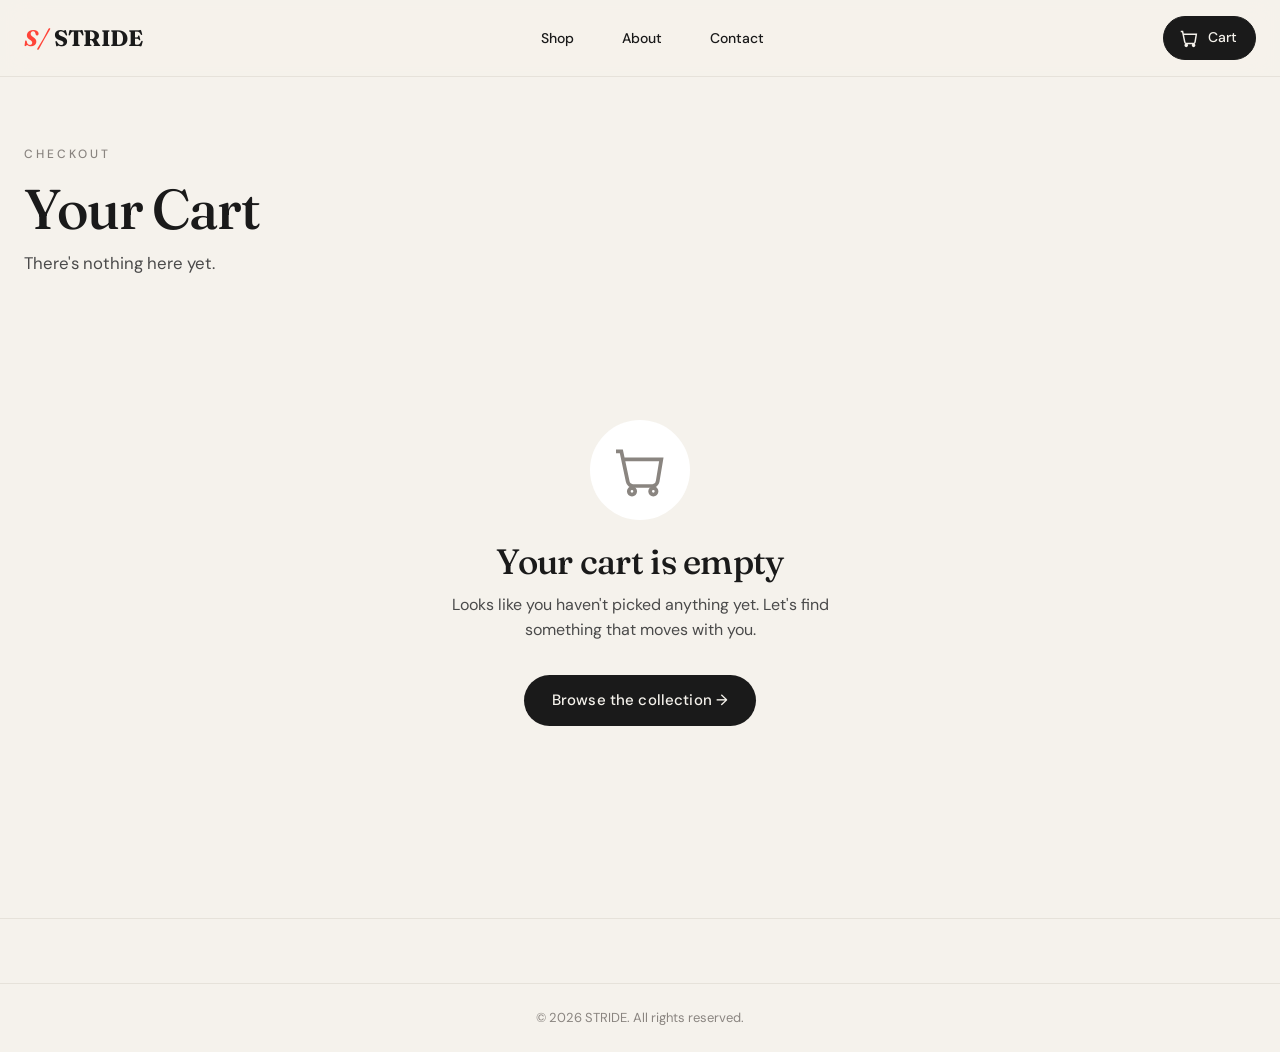
<file: cart.html>
<!DOCTYPE html>
<html lang="en">
<head>
  <meta charset="UTF-8" />
  <meta name="viewport" content="width=device-width, initial-scale=1.0" />
  <title>Your Cart — STRIDE</title>
  <link rel="preconnect" href="https://fonts.googleapis.com" />
  <link rel="preconnect" href="https://fonts.gstatic.com" crossorigin />
  <link href="https://fonts.googleapis.com/css2?family=Fraunces:opsz,wght@9..144,400;9..144,500;9..144,700;9..144,900&family=DM+Sans:wght@400;500;700&display=swap" rel="stylesheet" />
  <link rel="stylesheet" href="styles.css" />
</head>
<body class="cart-page">

  <!-- ========== HEADER ========== -->
  <header class="header" id="site-header">
    <div class="container header__inner">
      <a href="index.html" class="logo">
        <span class="logo__mark">S/</span>
        <span class="logo__text">STRIDE</span>
      </a>

      <nav class="nav" aria-label="Main navigation">
        <ul class="nav__list">
          <li><a href="index.html#catalogue" class="nav__link">Shop</a></li>
          <li><a href="index.html#about" class="nav__link">About</a></li>
          <li><a href="index.html#contact" class="nav__link">Contact</a></li>
        </ul>
      </nav>

      <div class="header__actions">
        <a href="cart.html" class="cart-btn is-active" aria-label="Open cart">
          <svg viewBox="0 0 24 24" width="22" height="22" fill="none" stroke="currentColor" stroke-width="1.6">
            <path d="M3 5h2l2.4 11.4a2 2 0 0 0 2 1.6h7.2a2 2 0 0 0 2-1.6L20 8H6"/>
            <circle cx="9" cy="20" r="1.2" fill="currentColor"/>
            <circle cx="17" cy="20" r="1.2" fill="currentColor"/>
          </svg>
          <span class="cart-btn__label">Cart</span>
          <span class="cart-badge" data-cart-count>0</span>
        </a>
        <button class="burger" id="burger" aria-label="Toggle menu" aria-expanded="false">
          <span></span><span></span><span></span>
        </button>
      </div>
    </div>
  </header>

  <!-- ========== CART CONTENT ========== -->
  <main class="cart-main">
    <div class="container">
      <div class="cart-head">
        <span class="eyebrow">Checkout</span>
        <h1 class="section-title">Your Cart</h1>
        <p class="section-sub" id="cart-summary-line">Review your selection before checkout.</p>
      </div>

      <div class="cart-grid">

        <!-- LEFT: Items list -->
        <section class="cart-items" aria-label="Cart items">
          <div id="cart-items"></div>

          <a href="index.html#catalogue" class="cart-back">&larr; Continue shopping</a>
        </section>

        <!-- RIGHT: Summary + checkout form -->
        <aside class="cart-side">
          <div class="summary">
            <h3>Order Summary</h3>
            <div class="summary__row">
              <span>Subtotal</span>
              <span data-summary="subtotal">$0.00</span>
            </div>
            <div class="summary__row">
              <span>Shipping</span>
              <span data-summary="shipping">Free</span>
            </div>
            <div class="summary__row">
              <span>Tax (12%)</span>
              <span data-summary="tax">$0.00</span>
            </div>
            <div class="summary__divider"></div>
            <div class="summary__row summary__row--total">
              <span>Total</span>
              <span data-summary="total">$0.00</span>
            </div>
          </div>

          <form class="checkout" id="checkout-form" novalidate>
            <h3>Shipping Details</h3>

            <div class="field">
              <label for="name">Full name</label>
              <input id="name" name="name" type="text" required minlength="2" placeholder="Your full name"/>
              <span class="field__error" data-error-for="name"></span>
            </div>

            <div class="field">
              <label for="email">Email</label>
              <input id="email" name="email" type="email" required placeholder="you@example.com"/>
              <span class="field__error" data-error-for="email"></span>
            </div>

            <div class="field">
              <label for="phone">Phone</label>
              <input id="phone" name="phone" type="tel" required placeholder="+7 (___) ___ __ __"/>
              <span class="field__error" data-error-for="phone"></span>
            </div>

            <div class="field">
              <label for="address">Delivery address</label>
              <textarea id="address" name="address" rows="3" required placeholder="Street, city, postal code"></textarea>
              <span class="field__error" data-error-for="address"></span>
            </div>

            <div class="field">
              <label for="payment">Payment method</label>
              <select id="payment" name="payment" required>
                <option value="">Select method</option>
                <option value="card">Credit / Debit Card</option>
                <option value="cash">Cash on delivery</option>
                <option value="kaspi">Kaspi Pay</option>
              </select>
              <span class="field__error" data-error-for="payment"></span>
            </div>

            <button type="submit" class="btn btn--primary btn--block" id="checkout-btn">
              Place order &rarr;
            </button>
          </form>
        </aside>

      </div>
    </div>
  </main>

  <!-- ========== EMPTY STATE (shown via JS when cart empty) ========== -->
  <template id="empty-cart-template">
    <div class="empty-cart">
      <div class="empty-cart__icon">
        <svg viewBox="0 0 24 24" width="64" height="64" fill="none" stroke="currentColor" stroke-width="1.4">
          <path d="M3 5h2l2.4 11.4a2 2 0 0 0 2 1.6h7.2a2 2 0 0 0 2-1.6L20 8H6"/>
          <circle cx="9" cy="20" r="1.2"/>
          <circle cx="17" cy="20" r="1.2"/>
        </svg>
      </div>
      <h2>Your cart is empty</h2>
      <p>Looks like you haven't picked anything yet. Let's find something that moves with you.</p>
      <a href="index.html#catalogue" class="btn btn--primary">Browse the collection &rarr;</a>
    </div>
  </template>

  <!-- ========== ORDER SUCCESS MODAL ========== -->
  <div class="modal" id="order-modal" hidden>
    <div class="modal__backdrop" data-close-modal></div>
    <div class="modal__panel" role="dialog" aria-modal="true" aria-labelledby="modal-title">
      <button class="modal__close" data-close-modal aria-label="Close">×</button>
      <div class="modal__icon">✓</div>
      <h2 id="modal-title">Order placed!</h2>
      <p>Thank you for your purchase. We've sent a confirmation to your email.</p>
      <p class="modal__order-id">Order #<span id="order-id">000000</span></p>
      <a href="index.html" class="btn btn--primary">Back to shop</a>
    </div>
  </div>

  <!-- ========== FOOTER ========== -->
  <footer class="footer">
    <div class="container footer__bottom footer__bottom--single">
      <span>© 2026 STRIDE. All rights reserved.</span>
    </div>
  </footer>

  <!-- Toast -->
  <div class="toast" id="toast" role="status" aria-live="polite"></div>

  <script src="script.js"></script>
</body>
</html>
</file>
<file: styles.css>
/* =====================================================
   STRIDE — Premium Sneaker Store
   Author: Group Project (Web Development I)
   Vanilla CSS · Mobile-first · 3 breakpoints
   ===================================================== */

/* ---------- 1. DESIGN TOKENS ---------- */
:root {
  /* Color system */
  --bg:           #f5f2ec;     /* warm cream */
  --bg-elev:     #ffffff;     /* cards */
  --ink:         #1a1a1a;     /* text */
  --ink-soft:    #4a4a4a;
  --ink-mute:    #8a8580;
  --line:        #e6e2da;
  --accent:      #ff4438;     /* coral red */
  --accent-deep: #d8281d;
  --success:     #2e7d56;
  --error:       #c1361b;

  /* Spacing scale */
  --s-1: 4px;
  --s-2: 8px;
  --s-3: 12px;
  --s-4: 16px;
  --s-5: 24px;
  --s-6: 32px;
  --s-7: 48px;
  --s-8: 64px;
  --s-9: 96px;

  /* Layout */
  --container: 1280px;
  --radius:    14px;
  --radius-sm: 8px;
  --radius-lg: 22px;

  /* Type */
  --display: 'Fraunces', Georgia, serif;
  --body:    'DM Sans', system-ui, sans-serif;

  /* Motion */
  --ease:   cubic-bezier(.2, .7, .2, 1);
  --ease-out: cubic-bezier(.16, 1, .3, 1);

  /* Shadows */
  --shadow-sm: 0 1px 2px rgba(20,20,20,.05), 0 1px 1px rgba(20,20,20,.04);
  --shadow:    0 10px 30px -10px rgba(20,20,20,.18);
  --shadow-lg: 0 30px 60px -20px rgba(20,20,20,.25);
}

/* ---------- 2. RESET ---------- */
*,
*::before,
*::after { box-sizing: border-box; }

* { margin: 0; padding: 0; }

html { scroll-behavior: smooth; -webkit-text-size-adjust: 100%; }

body {
  font-family: var(--body);
  font-size: 16px;
  line-height: 1.55;
  color: var(--ink);
  background: var(--bg);
  -webkit-font-smoothing: antialiased;
  -moz-osx-font-smoothing: grayscale;
  overflow-x: hidden;
}

img { max-width: 100%; display: block; }
button { font: inherit; cursor: pointer; border: 0; background: transparent; color: inherit; }
a { color: inherit; text-decoration: none; }
input, textarea, select { font: inherit; color: inherit; }
ul { list-style: none; }
h1, h2, h3, h4 { font-family: var(--display); font-weight: 500; letter-spacing: -.02em; line-height: 1.05; }
em { font-style: italic; font-family: var(--display); }

/* ---------- 3. UTILITIES ---------- */
.container {
  width: 100%;
  max-width: var(--container);
  margin: 0 auto;
  padding-inline: var(--s-5);
}

.eyebrow {
  display: inline-block;
  font-family: var(--body);
  font-size: 12px;
  letter-spacing: .25em;
  text-transform: uppercase;
  color: var(--ink-mute);
  font-weight: 500;
  margin-bottom: var(--s-4);
}

.section-title {
  font-size: clamp(2rem, 5vw, 3.5rem);
  margin-bottom: var(--s-3);
}

.section-sub {
  color: var(--ink-soft);
  font-size: 1.05rem;
  max-width: 540px;
}

.section-head { margin-bottom: var(--s-7); }

/* ---------- 4. BUTTONS ---------- */
.btn {
  display: inline-flex;
  align-items: center;
  justify-content: center;
  gap: var(--s-2);
  padding: 14px 28px;
  border-radius: 999px;
  font-weight: 500;
  font-size: 15px;
  letter-spacing: .01em;
  transition: transform .25s var(--ease), background .25s var(--ease), color .25s var(--ease);
  white-space: nowrap;
}

.btn--primary {
  background: var(--ink);
  color: var(--bg);
}
.btn--primary:hover { background: var(--accent); transform: translateY(-2px); }
.btn--primary:active { transform: translateY(0); }

.btn--ghost {
  background: transparent;
  border: 1.5px solid var(--ink);
  color: var(--ink);
}
.btn--ghost:hover { background: var(--ink); color: var(--bg); }

.btn--block { width: 100%; padding: 16px; }

/* ---------- 5. HEADER ---------- */
.header {
  position: sticky;
  top: 0;
  z-index: 50;
  background: rgba(245, 242, 236, .9);
  backdrop-filter: saturate(180%) blur(14px);
  -webkit-backdrop-filter: saturate(180%) blur(14px);
  border-bottom: 1px solid var(--line);
}

.header__inner {
  display: flex;
  align-items: center;
  justify-content: space-between;
  gap: var(--s-5);
  height: 76px;
}

.logo {
  display: inline-flex;
  align-items: baseline;
  gap: 6px;
  font-family: var(--display);
  font-weight: 700;
  font-size: 1.4rem;
  letter-spacing: -.02em;
}
.logo__mark {
  color: var(--accent);
  font-style: italic;
}

.nav__list {
  display: flex;
  gap: var(--s-7);
}
.nav__link {
  font-size: 14px;
  font-weight: 500;
  position: relative;
  padding: 6px 0;
  transition: color .25s var(--ease);
}
.nav__link::after {
  content: '';
  position: absolute;
  inset: auto 0 0 0;
  height: 1.5px;
  background: var(--accent);
  transform: scaleX(0);
  transform-origin: left;
  transition: transform .35s var(--ease);
}
.nav__link:hover { color: var(--accent); }
.nav__link:hover::after { transform: scaleX(1); }

.header__actions {
  display: flex;
  align-items: center;
  gap: var(--s-4);
}

.cart-btn {
  position: relative;
  display: inline-flex;
  align-items: center;
  gap: 8px;
  padding: 10px 18px 10px 14px;
  border: 1.5px solid var(--ink);
  border-radius: 999px;
  font-size: 14px;
  font-weight: 500;
  transition: background .25s var(--ease), color .25s var(--ease);
}
.cart-btn:hover, .cart-btn.is-active {
  background: var(--ink);
  color: var(--bg);
}
.cart-btn__label {}
.cart-badge {
  position: absolute;
  top: -8px;
  right: -8px;
  min-width: 22px;
  height: 22px;
  padding: 0 6px;
  background: var(--accent);
  color: white;
  border-radius: 999px;
  font-size: 11px;
  font-weight: 700;
  display: inline-flex;
  align-items: center;
  justify-content: center;
  border: 2px solid var(--bg);
  transform: scale(0);
  transition: transform .35s var(--ease-out);
}
.cart-badge.is-visible { transform: scale(1); }
.cart-badge.bump { animation: badgeBump .55s var(--ease-out); }
@keyframes badgeBump {
  0%   { transform: scale(1); }
  35%  { transform: scale(1.45); }
  100% { transform: scale(1); }
}

.burger {
  display: none;
  width: 38px;
  height: 38px;
  flex-direction: column;
  justify-content: center;
  align-items: center;
  gap: 5px;
}
.burger span {
  display: block;
  width: 22px;
  height: 1.8px;
  background: var(--ink);
  transition: transform .3s var(--ease), opacity .3s var(--ease);
}
.burger.is-open span:nth-child(1) { transform: translateY(7px) rotate(45deg); }
.burger.is-open span:nth-child(2) { opacity: 0; }
.burger.is-open span:nth-child(3) { transform: translateY(-7px) rotate(-45deg); }

/* ---------- 6. HERO ---------- */
.hero {
  padding: var(--s-9) 0 var(--s-8);
  position: relative;
  overflow: hidden;
}
.hero__inner {
  display: grid;
  grid-template-columns: 1fr 1fr;
  align-items: center;
  gap: var(--s-7);
}
.hero__title {
  font-size: clamp(3rem, 8vw, 6.5rem);
  font-weight: 500;
  letter-spacing: -.04em;
  line-height: .95;
  margin-bottom: var(--s-5);
}
.hero__title em {
  color: var(--accent);
  font-weight: 400;
}
.hero__lead {
  font-size: 1.1rem;
  color: var(--ink-soft);
  max-width: 460px;
  margin-bottom: var(--s-6);
}

.hero__visual {
  position: relative;
  aspect-ratio: 1 / 1;
  display: flex;
  align-items: center;
  justify-content: center;
}
.hero__circle {
  position: absolute;
  inset: 8% 8%;
  background: radial-gradient(circle at 30% 30%, #ffd1cc, var(--accent) 80%);
  border-radius: 50%;
  filter: blur(.5px);
  animation: float 6s ease-in-out infinite;
}
.hero__image {
  position: relative;
  z-index: 2;
  width: 95%;
  transform: rotate(-12deg);
  filter: drop-shadow(0 35px 35px rgba(0,0,0,.25));
  animation: float 5s ease-in-out infinite;
}
.hero__tag {
  position: absolute;
  top: 10%;
  right: 6%;
  font-family: var(--display);
  font-size: 0.85rem;
  letter-spacing: .2em;
  color: var(--ink);
  background: var(--bg);
  padding: 6px 12px;
  border-radius: 999px;
  z-index: 3;
  border: 1px solid var(--line);
}
@keyframes float {
  0%, 100% { transform: translateY(0) rotate(-12deg); }
  50%      { transform: translateY(-12px) rotate(-10deg); }
}
.hero__circle { animation-name: floatCircle; }
@keyframes floatCircle {
  0%, 100% { transform: scale(1); }
  50%      { transform: scale(1.04); }
}

/* ---------- 7. CATALOGUE ---------- */
.catalogue { padding: var(--s-9) 0; }

.filters {
  display: flex;
  gap: var(--s-2);
  flex-wrap: wrap;
  margin-bottom: var(--s-7);
}
.filter {
  padding: 10px 22px;
  border: 1.5px solid var(--line);
  border-radius: 999px;
  font-size: 14px;
  font-weight: 500;
  color: var(--ink-soft);
  transition: all .25s var(--ease);
}
.filter:hover { border-color: var(--ink); color: var(--ink); }
.filter.is-active {
  background: var(--ink);
  border-color: var(--ink);
  color: var(--bg);
}

.products {
  display: grid;
  grid-template-columns: repeat(4, 1fr);
  gap: var(--s-5);
}

.product {
  background: var(--bg-elev);
  border-radius: var(--radius-lg);
  overflow: hidden;
  display: flex;
  flex-direction: column;
  transition: transform .35s var(--ease), box-shadow .35s var(--ease);
  position: relative;
  opacity: 0;
  transform: translateY(20px);
  animation: fadeInUp .7s var(--ease-out) forwards;
}
.product:hover {
  transform: translateY(-6px);
  box-shadow: var(--shadow);
}
@keyframes fadeInUp {
  to { opacity: 1; transform: translateY(0); }
}

.product__media {
  position: relative;
  aspect-ratio: 1 / 1;
  overflow: hidden;
  background: linear-gradient(135deg, #efeae0, #e6dfd2);
}
.product__media img {
  width: 100%;
  height: 100%;
  object-fit: cover;
  transition: transform .8s var(--ease);
}
.product:hover .product__media img { transform: scale(1.08) rotate(-2deg); }

.product__badge {
  position: absolute;
  top: 14px;
  left: 14px;
  background: var(--accent);
  color: white;
  font-size: 11px;
  letter-spacing: .14em;
  text-transform: uppercase;
  font-weight: 700;
  padding: 5px 10px;
  border-radius: 999px;
}

.product__body {
  padding: var(--s-5);
  display: flex;
  flex-direction: column;
  gap: 6px;
  flex: 1;
}
.product__cat {
  font-size: 11px;
  text-transform: uppercase;
  letter-spacing: .18em;
  color: var(--ink-mute);
  font-weight: 500;
}
.product__name {
  font-family: var(--display);
  font-size: 1.4rem;
  font-weight: 500;
  margin-top: 2px;
}
.product__desc {
  font-size: 0.92rem;
  color: var(--ink-soft);
  line-height: 1.5;
  margin: 6px 0 var(--s-4);
}
.product__foot {
  margin-top: auto;
  display: flex;
  align-items: center;
  justify-content: space-between;
  gap: var(--s-3);
}
.product__price {
  font-family: var(--display);
  font-size: 1.3rem;
  font-weight: 700;
  letter-spacing: -.01em;
}
.product__add {
  width: 44px;
  height: 44px;
  border-radius: 50%;
  background: var(--ink);
  color: var(--bg);
  font-size: 22px;
  display: inline-flex;
  align-items: center;
  justify-content: center;
  transition: background .25s var(--ease), transform .25s var(--ease);
  flex-shrink: 0;
}
.product__add:hover { background: var(--accent); transform: rotate(90deg); }

/* ---------- 8. ABOUT ---------- */
.about {
  padding: var(--s-9) 0;
  background: var(--ink);
  color: var(--bg);
}
.about .eyebrow { color: rgba(245,242,236,.6); }
.about .section-title em { color: var(--accent); }

.about__inner {
  display: grid;
  grid-template-columns: 1fr 1fr;
  gap: var(--s-8);
  align-items: center;
}
.about__text p {
  margin-top: var(--s-4);
  color: rgba(245,242,236,.78);
  max-width: 480px;
  line-height: 1.7;
}
.stats {
  display: flex;
  gap: var(--s-7);
  margin-top: var(--s-6);
  flex-wrap: wrap;
}
.stat strong {
  display: block;
  font-family: var(--display);
  font-size: 2.5rem;
  font-weight: 500;
  letter-spacing: -.02em;
}
.stat span {
  font-size: 13px;
  color: rgba(245,242,236,.6);
  letter-spacing: .1em;
  text-transform: uppercase;
}
.about__image {
  border-radius: var(--radius-lg);
  overflow: hidden;
  aspect-ratio: 4 / 5;
}
.about__image img {
  width: 100%; height: 100%; object-fit: cover;
  filter: grayscale(.3);
  transition: transform .8s var(--ease), filter .5s var(--ease);
}
.about__image:hover img { transform: scale(1.04); filter: grayscale(0); }

/* ---------- 9. FOOTER ---------- */
.footer {
  background: var(--bg);
  border-top: 1px solid var(--line);
  padding-top: var(--s-8);
}
.footer__inner {
  display: grid;
  grid-template-columns: 2fr 1fr 1fr 1fr;
  gap: var(--s-6);
  padding-bottom: var(--s-7);
}
.footer__brand h3 {
  font-size: 1.5rem;
  margin: 6px 0 4px;
}
.footer__brand p { color: var(--ink-mute); font-size: 14px; }
.footer__col h4 {
  font-family: var(--body);
  font-size: 13px;
  text-transform: uppercase;
  letter-spacing: .15em;
  margin-bottom: var(--s-4);
  font-weight: 700;
}
.footer__col ul { display: flex; flex-direction: column; gap: 10px; }
.footer__col a { color: var(--ink-soft); font-size: 14px; transition: color .2s; }
.footer__col a:hover { color: var(--accent); }
.footer__col li { color: var(--ink-soft); font-size: 14px; }

.footer__bottom {
  display: flex;
  justify-content: space-between;
  padding: var(--s-5) var(--s-5);
  border-top: 1px solid var(--line);
  font-size: 13px;
  color: var(--ink-mute);
}
.footer__bottom--single { justify-content: center; }

/* =====================================================
   CART PAGE
   ===================================================== */
.cart-main { padding: var(--s-8) 0 var(--s-9); min-height: 60vh; }

.cart-head { margin-bottom: var(--s-7); }

.cart-grid {
  display: grid;
  grid-template-columns: 1.5fr 1fr;
  gap: var(--s-7);
  align-items: flex-start;
}

/* Cart item card */
.cart-item {
  display: grid;
  grid-template-columns: 110px 1fr auto;
  gap: var(--s-5);
  padding: var(--s-5);
  background: var(--bg-elev);
  border-radius: var(--radius);
  margin-bottom: var(--s-3);
  transition: transform .3s var(--ease), opacity .3s var(--ease);
}
.cart-item.is-removing { opacity: 0; transform: translateX(-30px); }

.cart-item__media {
  width: 110px;
  height: 110px;
  border-radius: var(--radius-sm);
  overflow: hidden;
  background: linear-gradient(135deg, #efeae0, #e6dfd2);
}
.cart-item__media img { width: 100%; height: 100%; object-fit: cover; }

.cart-item__body { display: flex; flex-direction: column; gap: 4px; min-width: 0; }
.cart-item__cat {
  font-size: 11px;
  letter-spacing: .15em;
  text-transform: uppercase;
  color: var(--ink-mute);
}
.cart-item__name {
  font-family: var(--display);
  font-size: 1.25rem;
  font-weight: 500;
}
.cart-item__price-unit {
  font-size: 14px;
  color: var(--ink-soft);
  margin-top: 2px;
}

.cart-item__controls {
  display: flex;
  align-items: center;
  gap: var(--s-3);
  margin-top: auto;
}
.qty {
  display: inline-flex;
  align-items: center;
  border: 1.5px solid var(--line);
  border-radius: 999px;
  padding: 4px;
  gap: 2px;
}
.qty button {
  width: 30px;
  height: 30px;
  border-radius: 50%;
  font-size: 18px;
  font-weight: 500;
  color: var(--ink);
  transition: background .2s, color .2s;
  display: inline-flex; align-items: center; justify-content: center;
}
.qty button:hover { background: var(--ink); color: var(--bg); }
.qty__count {
  min-width: 28px;
  text-align: center;
  font-weight: 600;
  font-size: 15px;
}

.cart-item__remove {
  font-size: 13px;
  color: var(--ink-mute);
  transition: color .2s;
  text-decoration: underline;
  text-underline-offset: 3px;
}
.cart-item__remove:hover { color: var(--error); }

.cart-item__total {
  display: flex;
  flex-direction: column;
  align-items: flex-end;
  justify-content: space-between;
  font-family: var(--display);
  font-size: 1.25rem;
  font-weight: 700;
}

.cart-back {
  display: inline-block;
  margin-top: var(--s-5);
  font-size: 14px;
  color: var(--ink-soft);
  border-bottom: 1px solid transparent;
  transition: border-color .2s;
}
.cart-back:hover { border-color: var(--ink); }

/* Summary block */
.summary {
  background: var(--bg-elev);
  padding: var(--s-6);
  border-radius: var(--radius);
  margin-bottom: var(--s-4);
}
.summary h3 {
  font-family: var(--body);
  font-size: 13px;
  letter-spacing: .15em;
  text-transform: uppercase;
  margin-bottom: var(--s-4);
  font-weight: 700;
}
.summary__row {
  display: flex;
  justify-content: space-between;
  padding: 10px 0;
  font-size: 15px;
  color: var(--ink-soft);
}
.summary__row--total {
  font-family: var(--display);
  font-size: 1.4rem;
  font-weight: 700;
  color: var(--ink);
  padding-top: var(--s-4);
}
.summary__divider {
  height: 1px;
  background: var(--line);
  margin: var(--s-3) 0;
}

/* Checkout form */
.checkout {
  background: var(--bg-elev);
  padding: var(--s-6);
  border-radius: var(--radius);
}
.checkout h3 {
  font-family: var(--body);
  font-size: 13px;
  letter-spacing: .15em;
  text-transform: uppercase;
  margin-bottom: var(--s-5);
  font-weight: 700;
}

.field { margin-bottom: var(--s-4); }
.field label {
  display: block;
  font-size: 13px;
  color: var(--ink-soft);
  margin-bottom: 6px;
  font-weight: 500;
}
.field input,
.field textarea,
.field select {
  width: 100%;
  padding: 12px 14px;
  background: var(--bg);
  border: 1.5px solid transparent;
  border-radius: var(--radius-sm);
  font-size: 14px;
  color: var(--ink);
  transition: border-color .2s, background .2s;
  font-family: inherit;
}
.field input:focus,
.field textarea:focus,
.field select:focus {
  outline: none;
  border-color: var(--ink);
  background: var(--bg-elev);
}
.field textarea { resize: vertical; min-height: 80px; }
.field.has-error input,
.field.has-error textarea,
.field.has-error select { border-color: var(--error); }
.field__error {
  display: block;
  font-size: 12px;
  color: var(--error);
  margin-top: 4px;
  min-height: 14px;
}

/* Empty cart state */
.empty-cart {
  text-align: center;
  padding: var(--s-9) var(--s-5);
}
.empty-cart__icon {
  width: 100px;
  height: 100px;
  border-radius: 50%;
  background: var(--bg-elev);
  display: inline-flex;
  align-items: center;
  justify-content: center;
  margin-bottom: var(--s-5);
  color: var(--ink-mute);
}
.empty-cart h2 {
  font-size: 2.2rem;
  margin-bottom: var(--s-3);
}
.empty-cart p {
  color: var(--ink-soft);
  max-width: 380px;
  margin: 0 auto var(--s-6);
}

/* Modal */
.modal {
  position: fixed;
  inset: 0;
  z-index: 100;
  display: flex;
  align-items: center;
  justify-content: center;
  padding: var(--s-5);
}
.modal[hidden] { display: none; }
.modal__backdrop {
  position: absolute;
  inset: 0;
  background: rgba(20,20,20,.55);
  backdrop-filter: blur(4px);
  animation: fadeIn .25s ease both;
}
.modal__panel {
  position: relative;
  background: var(--bg-elev);
  border-radius: var(--radius-lg);
  padding: var(--s-7) var(--s-6);
  max-width: 460px;
  width: 100%;
  text-align: center;
  box-shadow: var(--shadow-lg);
  animation: popIn .35s var(--ease-out) both;
}
.modal__close {
  position: absolute;
  top: 12px;
  right: 12px;
  width: 32px;
  height: 32px;
  border-radius: 50%;
  font-size: 22px;
  color: var(--ink-mute);
}
.modal__close:hover { background: var(--bg); color: var(--ink); }
.modal__icon {
  width: 64px;
  height: 64px;
  border-radius: 50%;
  background: var(--success);
  color: white;
  font-size: 32px;
  display: inline-flex;
  align-items: center;
  justify-content: center;
  margin-bottom: var(--s-4);
}
.modal__panel h2 { font-size: 1.8rem; margin-bottom: var(--s-3); }
.modal__panel p { color: var(--ink-soft); margin-bottom: var(--s-3); }
.modal__order-id {
  font-family: var(--display);
  font-weight: 700;
  color: var(--ink) !important;
  margin: var(--s-3) 0 var(--s-5) !important;
  letter-spacing: .05em;
}
@keyframes fadeIn { from { opacity: 0; } to { opacity: 1; } }
@keyframes popIn {
  from { opacity: 0; transform: scale(.9); }
  to   { opacity: 1; transform: scale(1); }
}

/* Toast */
.toast {
  position: fixed;
  bottom: 24px;
  left: 50%;
  transform: translateX(-50%) translateY(200%);
  opacity: 0;
  visibility: hidden;
  background: var(--ink);
  color: var(--bg);
  padding: 12px 22px;
  border-radius: 999px;
  font-size: 14px;
  font-weight: 500;
  box-shadow: var(--shadow);
  z-index: 200;
  transition: transform .4s var(--ease-out), opacity .4s, visibility .4s;
  pointer-events: none;
  white-space: nowrap;
}
.toast.is-visible {
  transform: translateX(-50%) translateY(0);
  opacity: 1;
  visibility: visible;
}

/* =====================================================
   RESPONSIVE — TABLET (max-width 1024px)
   ===================================================== */
@media (max-width: 1024px) {
  :root { --s-9: 72px; --s-8: 56px; }

  .header__inner { height: 68px; }

  /* Header → tablet/mobile drawer */
  .burger { display: flex; }
  .nav {
    position: absolute;
    top: 100%;
    left: 0;
    width: 100%;
    background: var(--bg);
    border-bottom: 1px solid var(--line);
    padding: var(--s-5);
    transform: translateY(-120%);
    opacity: 0;
    visibility: hidden;
    transition: transform .35s var(--ease), opacity .3s, visibility .3s;
    z-index: 40;
  }
  .nav.is-open {
    transform: translateY(0);
    opacity: 1;
    visibility: visible;
  }
  .nav__list { flex-direction: column; gap: var(--s-4); }
  .nav__link { font-size: 18px; display: inline-block; padding: 10px 0; }

  .hero__inner { gap: var(--s-6); }
  .hero__title { font-size: clamp(2.5rem, 7vw, 4.5rem); }
  .hero__lead { font-size: 1rem; }

  .products { grid-template-columns: repeat(3, 1fr); gap: var(--s-4); }

  .about__inner {
    grid-template-columns: 1fr;
    gap: var(--s-7);
  }
  .stats { gap: var(--s-5); }

  .footer__inner {
    grid-template-columns: 1fr 1fr;
    gap: var(--s-6);
  }

  /* Cart */
  .cart-grid { grid-template-columns: 1fr; gap: var(--s-5); }
  .cart-item { grid-template-columns: 90px 1fr auto; }
  .cart-item__media { width: 90px; height: 90px; }
}

/* =====================================================
   RESPONSIVE — MOBILE (max-width 720px)
   ===================================================== */
@media (max-width: 720px) {
  :root {
    --s-9: 56px;
    --s-8: 44px;
    --s-7: 36px;
  }

  .container { padding-inline: var(--s-4); }

  .header__inner { height: 64px; }

  .cart-btn__label { display: none; }
  .cart-btn { padding: 10px; width: 42px; height: 42px; justify-content: center; }

  .logo__text { display: none; }
  .logo__mark { font-size: 1.6rem; }

  /* Prevent iOS zoom on input focus */
  .field input,
  .field textarea,
  .field select { font-size: 16px; }

  /* Hero */
  .hero { padding: var(--s-7) 0 var(--s-8); }
  .hero__inner {
    grid-template-columns: 1fr;
    text-align: left;
  }
  .hero__title { font-size: clamp(2.5rem, 12vw, 4rem); }
  .hero__visual { aspect-ratio: 4 / 3; max-width: 360px; margin: var(--s-5) auto 0; }

  /* Catalogue */
  .products { grid-template-columns: 1fr; gap: var(--s-4); }

  .filters { gap: 6px; }
  .filter { padding: 8px 16px; font-size: 13px; }

  /* About */
  .about { padding: var(--s-8) 0; }
  .stat strong { font-size: 2rem; }
  .stats { gap: var(--s-4); }

  /* Footer */
  .footer__inner {
    grid-template-columns: 1fr;
    gap: var(--s-5);
    padding-bottom: var(--s-5);
  }
  .footer__bottom { flex-direction: column; gap: 6px; align-items: center; text-align: center; }

  /* Cart page */
  .cart-item {
    grid-template-columns: 80px 1fr;
    grid-template-rows: auto auto;
    gap: var(--s-3);
    padding: var(--s-4);
  }
  .cart-item__media { width: 80px; height: 80px; }
  .cart-item__body { grid-column: 2; }
  .cart-item__total {
    grid-column: 1 / -1;
    flex-direction: row;
    justify-content: space-between;
    border-top: 1px solid var(--line);
    padding-top: var(--s-3);
    font-size: 1.1rem;
  }
  .cart-item__controls { margin-top: var(--s-2); }

  .summary, .checkout { padding: var(--s-5); }

  .modal__panel { padding: var(--s-6) var(--s-5); }
  .modal__panel h2 { font-size: 1.5rem; }
}

/* =====================================================
   TOUCH DEVICES — Active states (replaces hover)
   ===================================================== */
@media (hover: none) {
  .btn--primary:active { background: var(--accent); transform: translateY(0); }
  .btn--ghost:active { background: var(--ink); color: var(--bg); }
  .filter:active { background: var(--ink); border-color: var(--ink); color: var(--bg); }
  .product__add:active { background: var(--accent); }
  .qty button:active { background: var(--ink); color: var(--bg); }
  .cart-item__remove:active { color: var(--error); }
  .cart-btn:active { background: var(--ink); color: var(--bg); }
}

/* =====================================================
   ACCESSIBILITY — Reduced motion
   ===================================================== */
@media (prefers-reduced-motion: reduce) {
  *, *::before, *::after {
    animation-duration: .01ms !important;
    transition-duration: .01ms !important;
    scroll-behavior: auto !important;
  }
}
</file>
